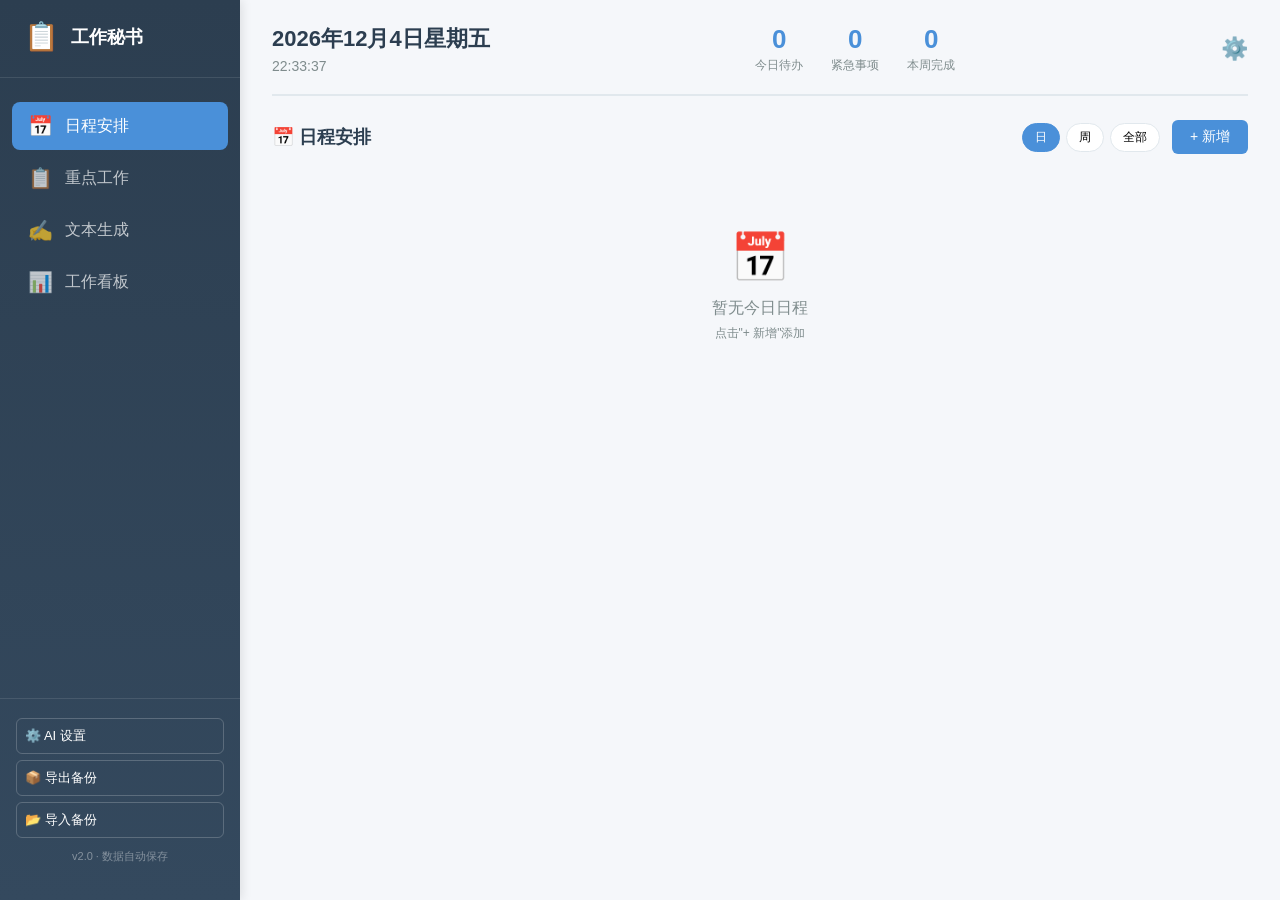
<file: index.html>
<!DOCTYPE html>
<html lang="zh-CN">
<head>
    <meta charset="UTF-8">
    <meta name="viewport" content="width=device-width, initial-scale=1.0, maximum-scale=1.0, user-scalable=no">
    <meta name="apple-mobile-web-app-capable" content="yes">
    <meta name="apple-mobile-web-app-status-bar-style" content="black-translucent">
    <meta name="apple-mobile-web-app-title" content="工作秘书">
    <meta name="theme-color" content="#2C3E50">
    <link rel="manifest" href="manifest.json">
    <link rel="apple-touch-icon" href="icons/icon-192.png">
    <title>工作秘书</title>
    <link rel="stylesheet" href="style.css">
    <script src="api-config.js"></script>
</head>
<body>
    <div id="app">
        <!-- 移动端顶部导航栏 -->
        <header class="mobile-header">
            <button class="menu-btn" onclick="toggleSidebar()">☰</button>
            <h1>工作秘书</h1>
            <button class="settings-btn" onclick="openSettingsModal()">⚙️</button>
        </header>

        <!-- 侧边栏遮罩（移动端） -->
        <div class="sidebar-overlay" id="sidebarOverlay" onclick="closeSidebar()"></div>

        <!-- 侧边栏导航 -->
        <aside class="sidebar" id="sidebar">
            <div class="logo">
                <span class="logo-icon">📋</span>
                <h1>工作秘书</h1>
                <button class="sidebar-close" onclick="closeSidebar()">×</button>
            </div>
            <nav>
                <a href="#" class="nav-item active" data-tab="schedule">
                    <span class="nav-icon">📅</span>
                    <span>日程安排</span>
                </a>
                <a href="#" class="nav-item" data-tab="tasks">
                    <span class="nav-icon">📋</span>
                    <span>重点工作</span>
                </a>
                <a href="#" class="nav-item" data-tab="documents">
                    <span class="nav-icon">✍️</span>
                    <span>文本生成</span>
                </a>
                <a href="#" class="nav-item" data-tab="dashboard">
                    <span class="nav-icon">📊</span>
                    <span>工作看板</span>
                </a>
            </nav>
            <div class="sidebar-footer">
                <button class="btn-sidebar-action" onclick="openSettingsModal()">⚙️ AI 设置</button>
                <button class="btn-sidebar-action" onclick="exportData()">📦 导出备份</button>
                <button class="btn-sidebar-action" onclick="importData()">📂 导入备份</button>
                <input type="file" id="importFile" accept=".json" style="display:none" onchange="handleImport(event)">
                <p class="sidebar-version">v2.0 · 数据自动保存</p>
            </div>
        </aside>

        <!-- 主内容区 -->
        <main class="main-content">
            <!-- 顶部信息栏（桌面端） -->
            <header class="top-bar">
                <div class="date-info">
                    <h2 id="currentDate"></h2>
                    <p id="currentTime"></p>
                </div>
                <div class="quick-stats">
                    <div class="stat-item">
                        <span class="stat-num" id="todayTasks">0</span>
                        <span class="stat-label">今日待办</span>
                    </div>
                    <div class="stat-item">
                        <span class="stat-num" id="urgentTasks">0</span>
                        <span class="stat-label">紧急事项</span>
                    </div>
                    <div class="stat-item">
                        <span class="stat-num" id="completedWeek">0</span>
                        <span class="stat-label">本周完成</span>
                    </div>
                </div>
                <button class="btn-icon" onclick="openSettingsModal()" title="AI 设置">⚙️</button>
            </header>

            <!-- 日程安排 Tab -->
            <section class="tab-content active" id="tab-schedule">
                <div class="section-header">
                    <h3>📅 日程安排</h3>
                    <div class="view-tabs">
                        <button class="view-btn active" data-view="day">日</button>
                        <button class="view-btn" data-view="week">周</button>
                        <button class="view-btn" data-view="all">全部</button>
                    </div>
                    <button class="btn-primary" onclick="openScheduleModal()">+ 新增</button>
                </div>
                <div class="schedule-container" id="scheduleContainer"></div>
            </section>

            <!-- 重点工作 Tab -->
            <section class="tab-content" id="tab-tasks">
                <div class="section-header">
                    <h3>📋 重点工作</h3>
                    <div class="filter-tabs">
                        <button class="filter-btn active" data-filter="all">全部</button>
                        <button class="filter-btn" data-filter="urgent-important">紧急重要</button>
                        <button class="filter-btn" data-filter="important">重要</button>
                        <button class="filter-btn" data-filter="completed">已完成</button>
                    </div>
                    <button class="btn-primary" onclick="openTaskModal()">+ 新增</button>
                </div>
                <div class="tasks-container" id="tasksContainer"></div>
            </section>

            <!-- 文本生成 Tab -->
            <section class="tab-content" id="tab-documents">
                <div class="section-header">
                    <h3>✍️ 文本生成</h3>
                </div>
                <div class="doc-type-grid" id="docTypeGrid">
                    <button class="doc-type-card active" data-type="notification">
                        <span class="doc-icon">📢</span>
                        <span>工作通知</span>
                    </button>
                    <button class="doc-type-card" data-type="report">
                        <span class="doc-icon">📑</span>
                        <span>工作汇报</span>
                    </button>
                    <button class="doc-type-card" data-type="email">
                        <span class="doc-icon">📧</span>
                        <span>工作邮件</span>
                    </button>
                    <button class="doc-type-card" data-type="summary">
                        <span class="doc-icon">📝</span>
                        <span>会议总结</span>
                    </button>
                    <button class="doc-type-card" data-type="plan">
                        <span class="doc-icon">🗓️</span>
                        <span>工作计划</span>
                    </button>
                    <button class="doc-type-card" data-type="free">
                        <span class="doc-icon">✨</span>
                        <span>自由生成</span>
                    </button>
                </div>
                <div class="document-workspace">
                    <div class="ai-status-bar" id="aiStatusBar">
                        <span id="aiStatusText">⚡ AI 未配置，将使用模板生成</span>
                        <button onclick="openSettingsModal()">去配置</button>
                    </div>
                    <div class="input-area">
                        <label class="input-label">描述你的需求（越详细效果越好）</label>
                        <textarea id="docInput" placeholder="例如：通知各部门参加周一下午2点的品牌工作领导小组会议，地点福临门大厦3007室，请提前安排好当日工作..."></textarea>
                        <div class="ai-actions">
                            <button class="btn-ai" onclick="generateDocument()" id="generateBtn">
                                <span id="generateBtnText">✨ AI 生成</span>
                            </button>
                            <button class="btn-secondary" onclick="clearDocument()">清空</button>
                        </div>
                    </div>
                    <div class="output-area" id="docOutput">
                        <p class="placeholder-text">🤖 生成的内容将显示在这里</p>
                    </div>
                </div>
            </section>

            <!-- 工作看板 Tab -->
            <section class="tab-content" id="tab-dashboard">
                <div class="section-header">
                    <h3>📊 工作看板</h3>
                    <button class="btn-secondary" onclick="exportWeekReport()">📊 导出周报</button>
                </div>
                <div class="dashboard-container" id="dashboardContainer"></div>
            </section>
        </main>

        <!-- 底部导航栏（移动端） -->
        <nav class="bottom-nav" id="bottomNav">
            <a class="bottom-nav-item active" data-tab="schedule">
                <span>📅</span>
                <span>日程</span>
            </a>
            <a class="bottom-nav-item" data-tab="tasks">
                <span>📋</span>
                <span>工作</span>
            </a>
            <a class="bottom-nav-item" data-tab="documents">
                <span>✍️</span>
                <span>生成</span>
            </a>
            <a class="bottom-nav-item" data-tab="dashboard">
                <span>📊</span>
                <span>看板</span>
            </a>
        </nav>
    </div>

    <!-- AI 设置弹窗 -->
    <div class="modal" id="settingsModal">
        <div class="modal-content">
            <div class="modal-header">
                <h3>⚙️ AI 设置</h3>
                <button class="modal-close" onclick="closeModal('settingsModal')">×</button>
            </div>
            <div class="modal-body">
                <div class="form-group">
                    <label>AI 服务商</label>
                    <select id="settingsProvider" onchange="updateProviderHint()">
                        <option value="qianwen">通义千问（推荐·国内稳定）</option>
                        <option value="deepseek">DeepSeek（国内·价格极低）</option>
                        <option value="openai">OpenAI GPT（需科学上网）</option>
                        <option value="wenxin">文心一言（百度）</option>
                    </select>
                </div>
                <div class="form-group">
                    <label>API Key</label>
                    <div class="api-key-row">
                        <input type="password" id="settingsApiKey" placeholder="请输入 API Key">
                        <button class="btn-toggle-eye" onclick="toggleApiKeyVisibility()">👁️</button>
                    </div>
                    <p class="form-hint" id="providerHint">获取地址：<a href="https://dashscope.aliyuncs.com" target="_blank">阿里云百炼平台 dashscope.aliyuncs.com</a></p>
                </div>
                <div class="form-group" id="modelGroup">
                    <label>模型选择</label>
                    <select id="settingsModel">
                        <option value="qwen-plus">qwen-plus（均衡推荐）</option>
                        <option value="qwen-max">qwen-max（效果最强）</option>
                        <option value="qwen-turbo">qwen-turbo（速度最快）</option>
                    </select>
                </div>
                <div class="ai-test-area">
                    <button class="btn-secondary" onclick="testAiConnection()" id="testBtn">🔌 测试连接</button>
                    <span id="testResult"></span>
                </div>
            </div>
            <div class="modal-footer">
                <button class="btn-secondary" onclick="closeModal('settingsModal')">取消</button>
                <button class="btn-primary" onclick="saveSettings()">保存设置</button>
            </div>
        </div>
    </div>

    <!-- 日程弹窗 -->
    <div class="modal" id="scheduleModal">
        <div class="modal-content">
            <div class="modal-header">
                <h3>新增日程</h3>
                <button class="modal-close" onclick="closeModal('scheduleModal')">×</button>
            </div>
            <div class="modal-body">
                <div class="form-group">
                    <label>日程标题 *</label>
                    <input type="text" id="scheduleTitle" placeholder="请输入日程标题">
                </div>
                <div class="form-row">
                    <div class="form-group">
                        <label>开始时间 *</label>
                        <input type="datetime-local" id="scheduleStart">
                    </div>
                    <div class="form-group">
                        <label>结束时间</label>
                        <input type="datetime-local" id="scheduleEnd">
                    </div>
                </div>
                <div class="form-group">
                    <label>日程类型</label>
                    <select id="scheduleType">
                        <option value="meeting">会议</option>
                        <option value="deadline">截止日期</option>
                        <option value="reminder">提醒</option>
                        <option value="event">活动</option>
                    </select>
                </div>
                <div class="form-group">
                    <label>备注说明</label>
                    <textarea id="scheduleNote" rows="2" placeholder="可选填"></textarea>
                </div>
            </div>
            <div class="modal-footer">
                <button class="btn-secondary" onclick="closeModal('scheduleModal')">取消</button>
                <button class="btn-primary" onclick="saveSchedule()">保存</button>
            </div>
        </div>
    </div>

    <!-- 任务弹窗 -->
    <div class="modal" id="taskModal">
        <div class="modal-content">
            <div class="modal-header">
                <h3>新增工作任务</h3>
                <button class="modal-close" onclick="closeModal('taskModal')">×</button>
            </div>
            <div class="modal-body">
                <div class="form-group">
                    <label>任务标题 *</label>
                    <input type="text" id="taskTitle" placeholder="请输入任务标题">
                </div>
                <div class="form-row">
                    <div class="form-group">
                        <label>所属项目</label>
                        <select id="taskProject">
                            <option value="品牌管理">品牌管理</option>
                            <option value="特渠业务">特渠业务</option>
                            <option value="保供任务">保供任务</option>
                            <option value="协同工作">协同工作</option>
                            <option value="区域合作">区域合作</option>
                            <option value="其他">其他</option>
                        </select>
                    </div>
                    <div class="form-group">
                        <label>优先级</label>
                        <select id="taskPriority">
                            <option value="urgent-important">🔴 重要且紧急</option>
                            <option value="important">🟡 重要不紧急</option>
                            <option value="urgent">🟠 紧急不重要</option>
                            <option value="normal">⚪ 普通</option>
                        </select>
                    </div>
                </div>
                <div class="form-group">
                    <label>截止日期</label>
                    <input type="date" id="taskDeadline">
                </div>
                <div class="form-group">
                    <label>任务描述</label>
                    <textarea id="taskDesc" rows="3" placeholder="详细描述任务内容..."></textarea>
                </div>
            </div>
            <div class="modal-footer">
                <button class="btn-secondary" onclick="closeModal('taskModal')">取消</button>
                <button class="btn-primary" onclick="saveTask()">保存</button>
            </div>
        </div>
    </div>

    <script src="app.js"></script>
    <script>
        // 注册 Service Worker（PWA 离线支持）
        if ('serviceWorker' in navigator) {
            window.addEventListener('load', () => {
                navigator.serviceWorker.register('./sw.js')
                    .then(() => console.log('SW registered'))
                    .catch(e => console.log('SW error', e));
            });
        }
    </script>
</body>
</html>
</file>
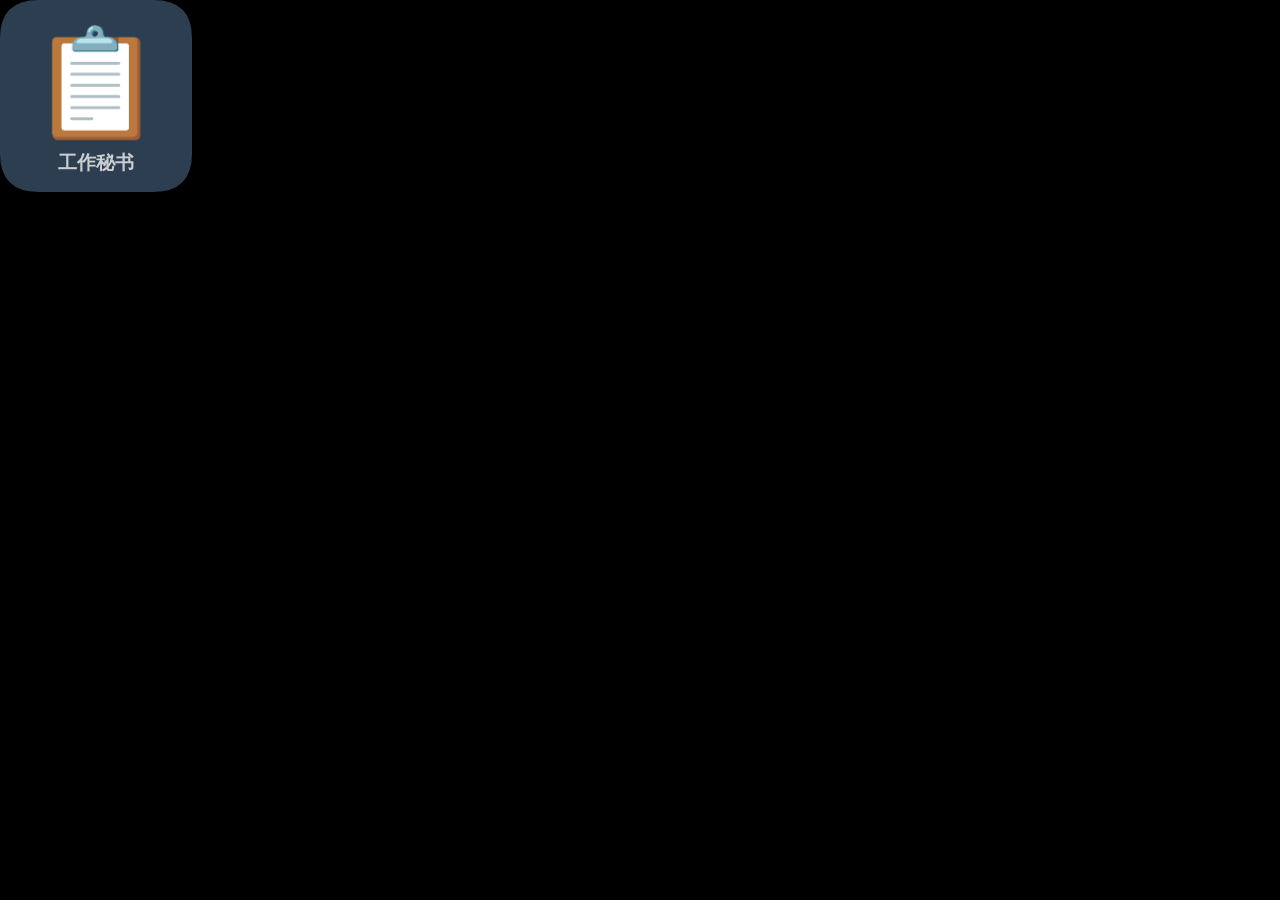
<file: icons/gen_icons.html>
<!DOCTYPE html>
<html><head><style>body{margin:0;background:#000}</style></head>
<body>
<canvas id="c" width="512" height="512"></canvas>
<script>
const c=document.getElementById('c'),ctx=c.getContext('2d');
function draw(size){
  c.width=c.height=size;
  ctx.fillStyle='#2C3E50';
  const r=size*0.2;
  ctx.beginPath();
  ctx.moveTo(r,0);ctx.lineTo(size-r,0);ctx.quadraticCurveTo(size,0,size,r);
  ctx.lineTo(size,size-r);ctx.quadraticCurveTo(size,size,size-r,size);
  ctx.lineTo(r,size);ctx.quadraticCurveTo(0,size,0,size-r);
  ctx.lineTo(0,r);ctx.quadraticCurveTo(0,0,r,0);
  ctx.fill();
  ctx.font=size*0.55+'px serif';ctx.textAlign='center';
  ctx.fillText('📋',size/2,size*0.62);
  ctx.fillStyle='rgba(255,255,255,0.75)';
  ctx.font='bold '+size*0.1+'px PingFang SC,Microsoft YaHei,sans-serif';
  ctx.fillText('工作秘书',size/2,size*0.88);
}
draw(512);
document.getElementById('c').toBlob(b=>{
  const a=document.createElement('a');a.download='icon-512.png';
  a.href=URL.createObjectURL(b);a.click();
},'image/png');
setTimeout(()=>{draw(192);c.toBlob(b=>{
  const a=document.createElement('a');a.download='icon-192.png';
  a.href=URL.createObjectURL(b);a.click();
},'image/png');},500);
</script></body></html>
</file>
<file: style.css>
/* ==================== 全局 & 变量 ==================== */
* { margin: 0; padding: 0; box-sizing: border-box; }

:root {
    --primary: #4A90D9;
    --primary-dark: #357ABD;
    --primary-light: #EBF4FB;
    --bg: #F5F7FA;
    --text: #2C3E50;
    --text-light: #7F8C8D;
    --border: #E1E8ED;
    --success: #27AE60;
    --warning: #F39C12;
    --danger: #E74C3C;
    --sidebar-w: 240px;
    --header-h: 56px;
    --bottom-nav-h: 60px;
    --safe-bottom: env(safe-area-inset-bottom, 0px);
}

body {
    font-family: -apple-system, BlinkMacSystemFont, "Segoe UI", "PingFang SC", "Hiragino Sans GB", "Microsoft YaHei", sans-serif;
    background: var(--bg);
    color: var(--text);
    overflow: hidden;
    -webkit-tap-highlight-color: transparent;
}

#app { display: flex; height: 100vh; height: 100dvh; position: relative; }

/* ==================== 移动端顶部导航 ==================== */
.mobile-header {
    display: none;
    position: fixed;
    top: 0; left: 0; right: 0;
    height: var(--header-h);
    background: linear-gradient(135deg, #2C3E50 0%, #34495E 100%);
    color: white;
    align-items: center;
    justify-content: space-between;
    padding: 0 16px;
    z-index: 200;
    box-shadow: 0 2px 8px rgba(0,0,0,0.2);
}
.mobile-header h1 { font-size: 18px; font-weight: 600; }
.menu-btn, .settings-btn {
    width: 40px; height: 40px;
    border: none; background: rgba(255,255,255,0.1);
    color: white; font-size: 18px;
    border-radius: 8px; cursor: pointer;
}

/* ==================== 侧边栏 ==================== */
.sidebar-overlay {
    display: none;
    position: fixed; inset: 0;
    background: rgba(0,0,0,0.5);
    z-index: 299;
}
.sidebar {
    width: var(--sidebar-w);
    background: linear-gradient(180deg, #2C3E50 0%, #34495E 100%);
    color: white;
    display: flex;
    flex-direction: column;
    padding: 20px 0;
    box-shadow: 2px 0 10px rgba(0,0,0,0.1);
    z-index: 300;
    transition: transform 0.3s ease;
    flex-shrink: 0;
}

.logo {
    display: flex;
    align-items: center;
    gap: 12px;
    padding: 0 24px 24px;
    border-bottom: 1px solid rgba(255,255,255,0.1);
    margin-bottom: 20px;
}
.logo-icon { font-size: 28px; }
.logo h1 { font-size: 18px; font-weight: 600; flex: 1; }
.sidebar-close {
    display: none; width: 32px; height: 32px;
    border: none; background: rgba(255,255,255,0.1);
    color: white; font-size: 20px;
    border-radius: 50%; cursor: pointer;
}

.sidebar nav { flex: 1; padding: 0 12px; }
.nav-item {
    display: flex; align-items: center;
    gap: 12px; padding: 12px 16px;
    margin: 4px 0; border-radius: 8px;
    color: rgba(255,255,255,0.7);
    text-decoration: none;
    transition: all 0.2s;
}
.nav-item:hover { background: rgba(255,255,255,0.1); color: white; }
.nav-item.active { background: var(--primary); color: white; }
.nav-icon { font-size: 20px; }

.sidebar-footer { padding: 16px 16px; border-top: 1px solid rgba(255,255,255,0.1); }
.btn-sidebar-action {
    width: 100%; padding: 8px;
    margin: 3px 0;
    border: 1px solid rgba(255,255,255,0.2);
    border-radius: 6px;
    background: transparent; color: white;
    cursor: pointer; font-size: 13px;
    transition: all 0.2s;
    text-align: left;
}
.btn-sidebar-action:hover { background: rgba(255,255,255,0.1); }
.sidebar-version { font-size: 11px; color: rgba(255,255,255,0.4); margin-top: 8px; text-align: center; }

/* ==================== 主内容区 ==================== */
.main-content {
    flex: 1;
    overflow-y: auto;
    padding: 24px 32px;
    min-width: 0;
}

/* 顶部信息栏 */
.top-bar {
    display: flex;
    justify-content: space-between;
    align-items: center;
    margin-bottom: 24px;
    padding-bottom: 20px;
    border-bottom: 2px solid var(--border);
}
.date-info h2 { font-size: 22px; color: var(--text); }
.date-info p { font-size: 14px; color: var(--text-light); margin-top: 4px; }
.quick-stats { display: flex; gap: 28px; }
.stat-item { text-align: center; }
.stat-num { display: block; font-size: 26px; font-weight: 700; color: var(--primary); }
.stat-label { font-size: 12px; color: var(--text-light); }
.btn-icon { border: none; background: transparent; font-size: 22px; cursor: pointer; }

/* ==================== Tab 内容 ==================== */
.tab-content { display: none; animation: fadeIn 0.2s ease; }
.tab-content.active { display: block; }
@keyframes fadeIn { from { opacity: 0; transform: translateY(4px); } to { opacity: 1; transform: none; } }

/* section 头 */
.section-header {
    display: flex; align-items: center;
    gap: 12px; margin-bottom: 16px;
    flex-wrap: wrap;
}
.section-header h3 { font-size: 18px; margin-right: auto; }

.view-tabs, .filter-tabs { display: flex; gap: 6px; }
.view-btn, .filter-btn {
    padding: 5px 12px;
    border: 1px solid var(--border);
    border-radius: 16px;
    background: white; cursor: pointer;
    font-size: 12px; transition: all 0.2s;
}
.view-btn:hover, .filter-btn:hover { border-color: var(--primary); color: var(--primary); }
.view-btn.active, .filter-btn.active { background: var(--primary); color: white; border-color: var(--primary); }

/* ==================== 按钮 ==================== */
.btn-primary {
    padding: 8px 18px; background: var(--primary);
    color: white; border: none; border-radius: 6px;
    cursor: pointer; font-size: 14px; transition: all 0.2s;
    white-space: nowrap;
}
.btn-primary:hover { background: var(--primary-dark); }
.btn-secondary {
    padding: 8px 16px; background: white;
    color: var(--text); border: 1px solid var(--border);
    border-radius: 6px; cursor: pointer; font-size: 14px; transition: all 0.2s;
}
.btn-secondary:hover { border-color: var(--primary); color: var(--primary); }
.btn-ai {
    padding: 10px 24px;
    background: linear-gradient(135deg, #667eea 0%, #764ba2 100%);
    color: white; border: none; border-radius: 6px;
    cursor: pointer; font-size: 14px;
    transition: all 0.2s; min-width: 120px;
}
.btn-ai:hover { transform: translateY(-1px); box-shadow: 0 4px 12px rgba(102,126,234,0.4); }
.btn-ai:disabled { opacity: 0.7; cursor: not-allowed; transform: none; }

/* ==================== 日程列表 ==================== */
.schedule-container { display: grid; gap: 10px; }
.schedule-item {
    background: white; border-radius: 10px;
    padding: 14px 16px;
    border-left: 4px solid var(--primary);
    box-shadow: 0 2px 8px rgba(0,0,0,0.04);
    display: flex; align-items: flex-start;
    gap: 14px; transition: all 0.2s;
}
.schedule-item:hover { transform: translateX(3px); box-shadow: 0 4px 12px rgba(0,0,0,0.08); }
.schedule-item.type-deadline { border-color: var(--danger); }
.schedule-item.type-reminder { border-color: var(--warning); }
.schedule-item.type-event { border-color: var(--success); }

.schedule-time { min-width: 100px; }
.schedule-time .time { font-size: 15px; font-weight: 600; color: var(--primary); }
.schedule-time .date { font-size: 12px; color: var(--text-light); }
.schedule-info { flex: 1; }
.schedule-title { font-size: 15px; font-weight: 600; margin-bottom: 4px; }
.tag {
    display: inline-block; font-size: 11px;
    padding: 2px 8px; border-radius: 10px;
    background: var(--bg); color: var(--text-light);
}
.schedule-note { font-size: 12px; color: var(--text-light); margin-top: 4px; }
.item-del {
    padding: 4px 8px; border: none;
    background: transparent; cursor: pointer;
    font-size: 15px; opacity: 0.4;
    transition: opacity 0.2s;
}
.item-del:hover { opacity: 1; }

/* ==================== 任务列表 ==================== */
.tasks-container { display: grid; gap: 10px; }
.task-item {
    background: white; border-radius: 10px;
    padding: 14px 16px;
    box-shadow: 0 2px 8px rgba(0,0,0,0.04);
    display: flex; align-items: flex-start;
    gap: 12px; transition: all 0.2s;
}
.task-item:hover { box-shadow: 0 4px 12px rgba(0,0,0,0.08); }

.priority-bar {
    width: 4px; min-height: 48px;
    border-radius: 2px; flex-shrink: 0;
}
.priority-bar.urgent-important { background: var(--danger); }
.priority-bar.important { background: var(--warning); }
.priority-bar.urgent { background: #E67E22; }
.priority-bar.normal { background: var(--border); }

.task-info { flex: 1; min-width: 0; }
.task-title {
    font-size: 15px; font-weight: 600;
    margin-bottom: 5px; display: flex;
    align-items: center; gap: 8px;
    flex-wrap: wrap;
}
.task-title.done { text-decoration: line-through; color: var(--text-light); }
.task-meta { font-size: 12px; color: var(--text-light); display: flex; gap: 12px; flex-wrap: wrap; }
.task-project { padding: 2px 8px; background: var(--bg); border-radius: 10px; }
.deadline-badge { color: var(--danger); }
.task-desc { font-size: 12px; color: var(--text-light); margin-top: 4px; }
.task-actions { display: flex; gap: 6px; flex-shrink: 0; align-items: center; }
.task-actions button {
    padding: 5px 10px; border: 1px solid var(--border);
    border-radius: 6px; background: white;
    cursor: pointer; font-size: 12px; transition: all 0.2s;
}
.task-actions .complete-btn:hover { background: var(--success); color: white; border-color: var(--success); }
.task-actions .del-btn:hover { background: #FDECEA; border-color: var(--danger); color: var(--danger); }

/* ==================== 文档生成 ==================== */
.doc-type-grid {
    display: grid;
    grid-template-columns: repeat(6, 1fr);
    gap: 10px;
    margin-bottom: 16px;
}
.doc-type-card {
    display: flex; flex-direction: column;
    align-items: center; gap: 6px;
    padding: 12px 8px;
    background: white; border: 2px solid var(--border);
    border-radius: 10px; cursor: pointer;
    transition: all 0.2s; font-size: 13px;
}
.doc-type-card:hover { border-color: var(--primary); color: var(--primary); }
.doc-type-card.active { border-color: var(--primary); background: var(--primary-light); color: var(--primary); }
.doc-icon { font-size: 24px; }

.document-workspace {
    background: white; border-radius: 10px;
    padding: 20px; box-shadow: 0 2px 8px rgba(0,0,0,0.04);
}
.ai-status-bar {
    display: flex; align-items: center;
    justify-content: space-between;
    padding: 10px 14px;
    background: #FFF3CD; border: 1px solid #FFD700;
    border-radius: 8px; margin-bottom: 16px;
    font-size: 13px;
}
.ai-status-bar.ok {
    background: #E8F5E9; border-color: var(--success);
}
.ai-status-bar button {
    padding: 4px 10px; border: 1px solid currentColor;
    background: transparent; border-radius: 4px;
    cursor: pointer; font-size: 12px;
}

.input-label { display: block; font-size: 13px; font-weight: 600; color: var(--text-light); margin-bottom: 8px; }
.input-area textarea {
    width: 100%; min-height: 90px;
    padding: 12px; border: 1px solid var(--border);
    border-radius: 8px; font-size: 14px;
    resize: vertical; font-family: inherit;
}
.input-area textarea:focus { outline: none; border-color: var(--primary); }
.ai-actions { display: flex; gap: 10px; margin-top: 12px; justify-content: flex-end; }

.output-area {
    min-height: 260px; padding: 20px;
    background: var(--bg); border-radius: 8px;
    margin-top: 16px; line-height: 1.8; font-size: 14px;
}
.placeholder-text { color: var(--text-light); text-align: center; padding: 60px 20px; }
.output-text { white-space: pre-wrap; }
.output-actions { display: flex; gap: 10px; margin-top: 16px; flex-wrap: wrap; }

/* ==================== 看板 ==================== */
.dashboard-container {
    display: grid;
    grid-template-columns: repeat(auto-fit, minmax(280px, 1fr));
    gap: 16px;
}
.dashboard-card {
    background: white; border-radius: 10px;
    padding: 18px; box-shadow: 0 2px 8px rgba(0,0,0,0.04);
}
.dashboard-card h4 { font-size: 15px; margin-bottom: 14px; padding-bottom: 10px; border-bottom: 2px solid var(--border); }
.db-list { list-style: none; }
.db-list li {
    padding: 8px 0; border-bottom: 1px solid var(--border);
    font-size: 13px; display: flex;
    justify-content: space-between; align-items: center;
}
.db-list li:last-child { border-bottom: none; }
.db-badge {
    padding: 2px 8px; border-radius: 10px;
    font-size: 11px; background: var(--primary-light); color: var(--primary);
}

/* ==================== 弹窗 ==================== */
.modal {
    display: none; position: fixed; inset: 0;
    background: rgba(0,0,0,0.5);
    z-index: 500; justify-content: center;
    align-items: flex-end;
}
.modal.active { display: flex; }
.modal-content {
    background: white; border-radius: 16px 16px 0 0;
    width: 100%; max-width: 520px;
    max-height: 90vh; overflow-y: auto;
    animation: slideUp 0.3s ease;
    margin: 0 auto;
}
@keyframes slideUp { from { transform: translateY(40px); opacity: 0; } to { transform: none; opacity: 1; } }
.modal-header {
    display: flex; justify-content: space-between;
    align-items: center; padding: 18px 20px;
    border-bottom: 1px solid var(--border);
    position: sticky; top: 0; background: white; z-index: 1;
}
.modal-header h3 { font-size: 17px; }
.modal-close {
    width: 30px; height: 30px; border: none;
    background: var(--bg); border-radius: 50%;
    cursor: pointer; font-size: 18px; line-height: 1;
}
.modal-body { padding: 20px; }
.modal-footer {
    display: flex; justify-content: flex-end;
    gap: 10px; padding: 14px 20px;
    border-top: 1px solid var(--border);
    position: sticky; bottom: 0; background: white;
}

/* 表单 */
.form-group { margin-bottom: 14px; }
.form-group label { display: block; font-size: 13px; font-weight: 600; margin-bottom: 6px; }
.form-group input, .form-group select, .form-group textarea {
    width: 100%; padding: 10px 12px;
    border: 1px solid var(--border); border-radius: 8px;
    font-size: 14px; font-family: inherit;
    appearance: auto;
}
.form-group input:focus, .form-group select:focus, .form-group textarea:focus {
    outline: none; border-color: var(--primary);
}
.form-row { display: grid; grid-template-columns: 1fr 1fr; gap: 12px; }
.form-hint { font-size: 12px; color: var(--text-light); margin-top: 6px; }
.form-hint a { color: var(--primary); }

.api-key-row { display: flex; gap: 8px; }
.api-key-row input { flex: 1; }
.btn-toggle-eye {
    padding: 8px; border: 1px solid var(--border);
    border-radius: 8px; background: white;
    cursor: pointer; font-size: 16px;
}
.ai-test-area { display: flex; align-items: center; gap: 12px; }
#testResult { font-size: 13px; }

/* 空状态 */
.empty-state { text-align: center; padding: 60px 20px; color: var(--text-light); }
.empty-icon { font-size: 48px; margin-bottom: 12px; }

/* ==================== 底部导航（移动端） ==================== */
.bottom-nav { display: none; }

/* ==================== 响应式：移动端 ==================== */
@media (max-width: 768px) {
    .mobile-header { display: flex; }
    .sidebar-close { display: flex; align-items: center; justify-content: center; }
    
    .sidebar {
        position: fixed;
        top: 0; left: 0; bottom: 0;
        transform: translateX(-100%);
        width: 260px;
    }
    .sidebar.open { transform: translateX(0); }
    .sidebar-overlay.open { display: block; }

    .main-content {
        padding: 12px 16px;
        padding-top: calc(var(--header-h) + 12px);
        padding-bottom: calc(var(--bottom-nav-h) + var(--safe-bottom) + 12px);
        overflow-y: auto;
        height: 100dvh;
    }
    
    .top-bar { display: none; }

    .doc-type-grid { grid-template-columns: repeat(3, 1fr); }

    .section-header { gap: 8px; }
    .section-header h3 { font-size: 16px; }

    .bottom-nav {
        display: flex;
        position: fixed;
        bottom: 0; left: 0; right: 0;
        height: calc(var(--bottom-nav-h) + var(--safe-bottom));
        background: white;
        border-top: 1px solid var(--border);
        z-index: 100;
        padding-bottom: var(--safe-bottom);
        box-shadow: 0 -2px 10px rgba(0,0,0,0.06);
    }
    .bottom-nav-item {
        flex: 1; display: flex; flex-direction: column;
        align-items: center; justify-content: center;
        gap: 2px; text-decoration: none;
        color: var(--text-light); font-size: 11px;
        cursor: pointer;
        transition: color 0.2s;
    }
    .bottom-nav-item span:first-child { font-size: 22px; }
    .bottom-nav-item.active { color: var(--primary); }
    .bottom-nav-item.active span:first-child { filter: drop-shadow(0 0 4px rgba(74,144,217,0.4)); }

    .modal { align-items: flex-end; }
    .modal-content { border-radius: 16px 16px 0 0; max-height: 85vh; }

    .form-row { grid-template-columns: 1fr; gap: 0; }
    .quick-stats { display: none; }
    
    .schedule-time { min-width: 80px; }
    .task-actions { flex-direction: column; }
    .task-actions button { font-size: 11px; padding: 4px 8px; }
}

@media (min-width: 769px) {
    .modal { align-items: center; }
    .modal-content { border-radius: 16px; }
}
</file>
